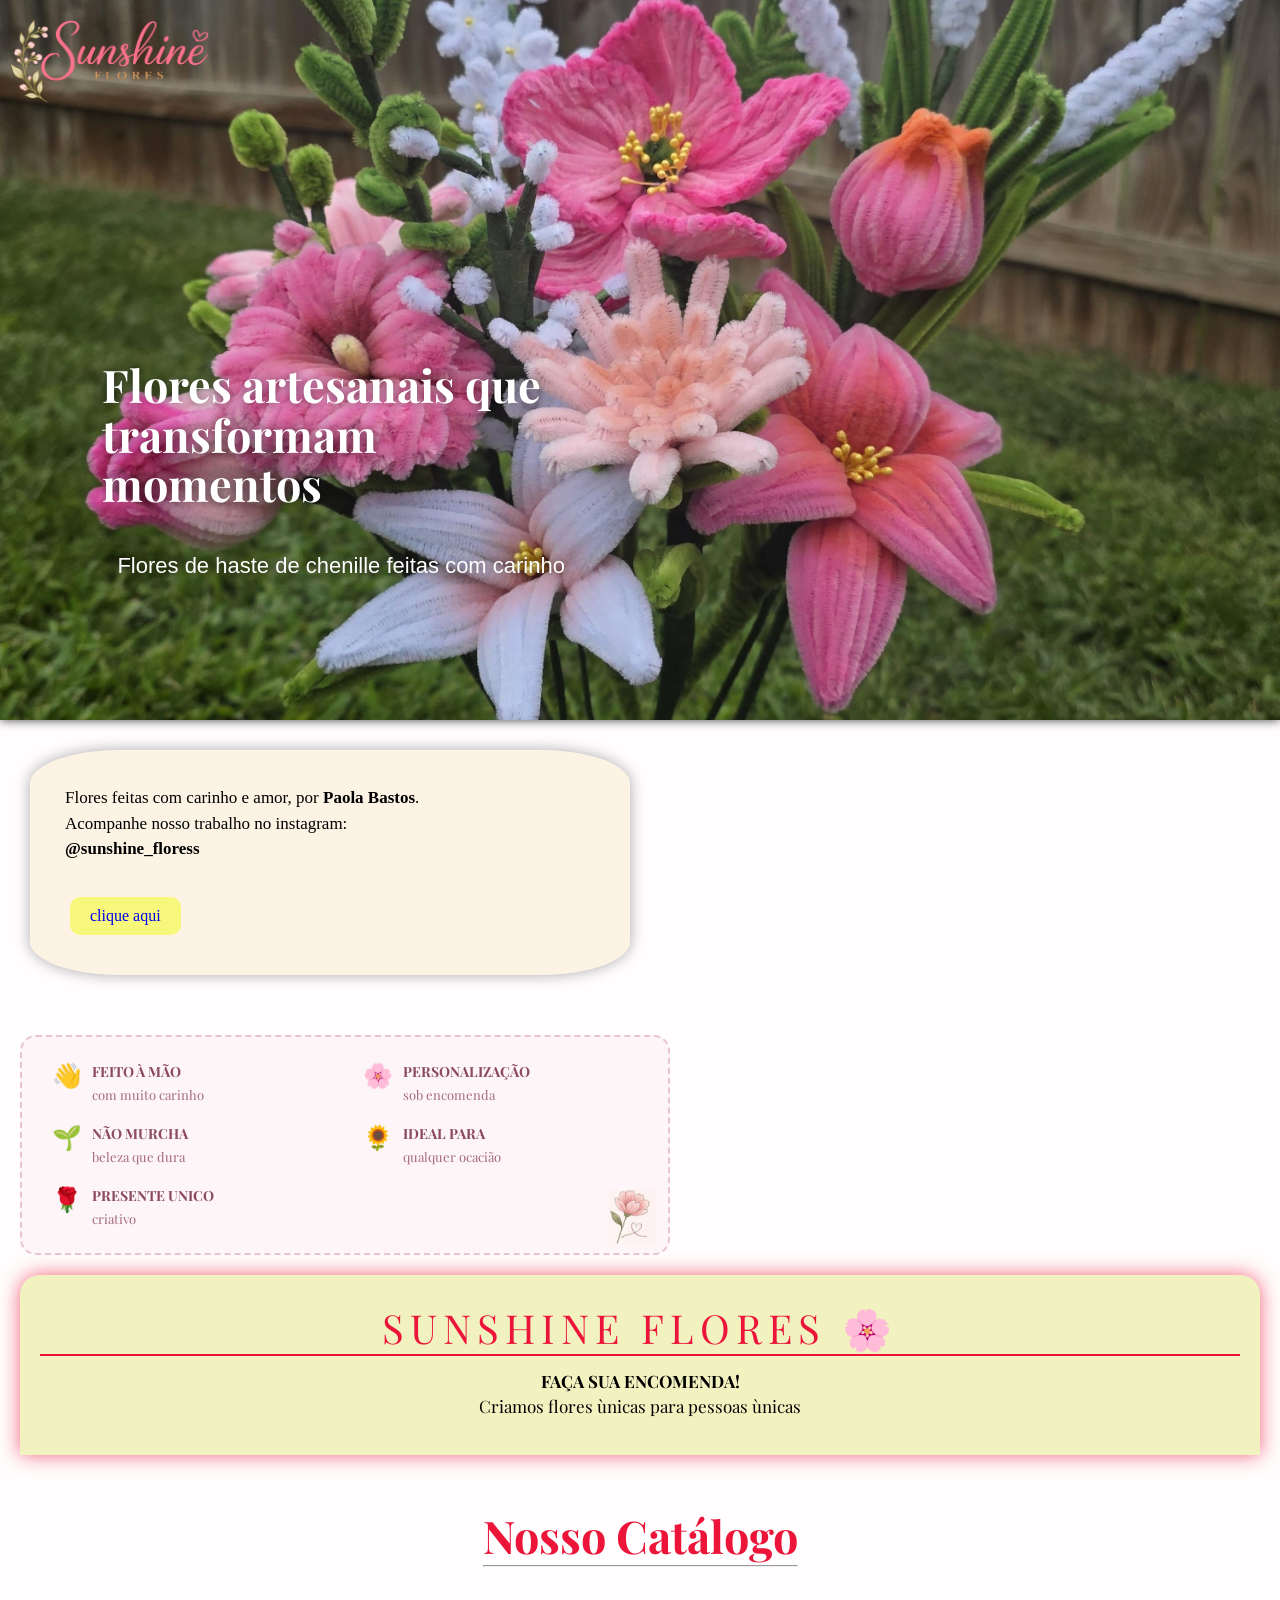
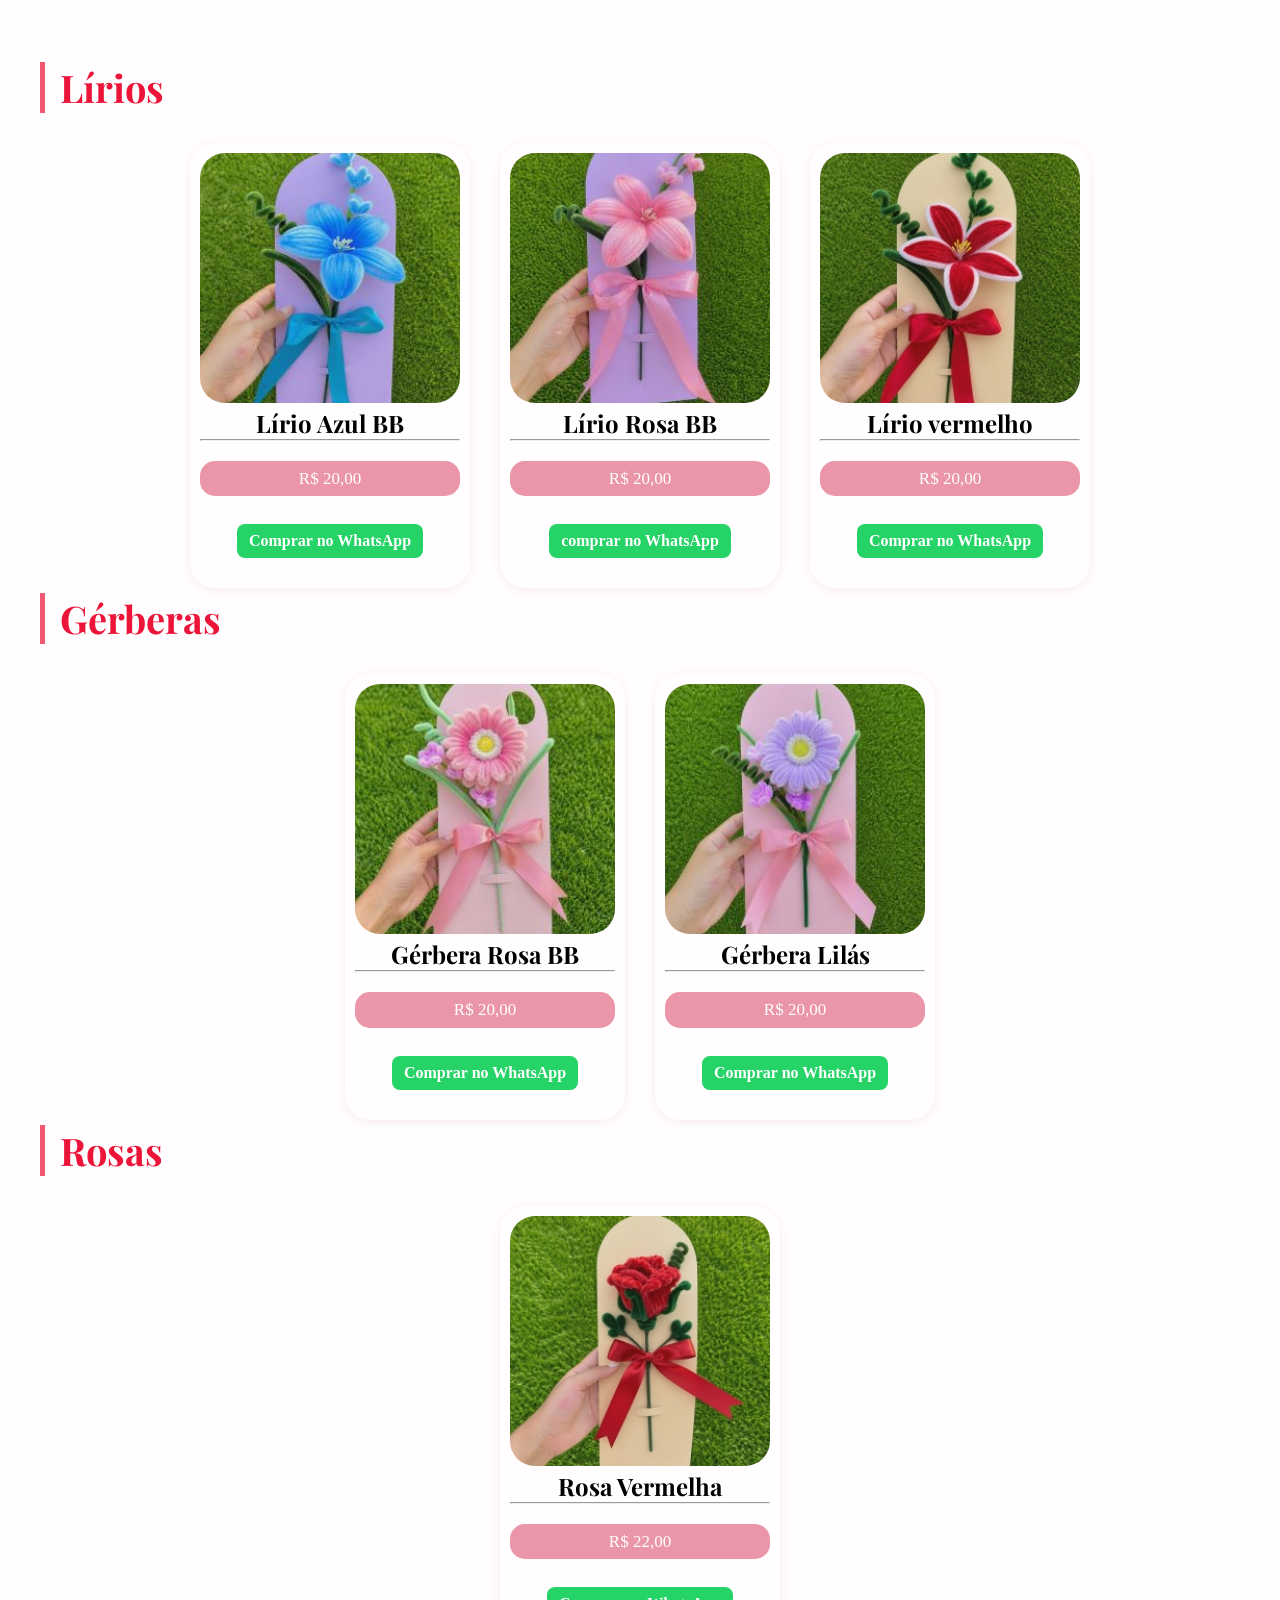
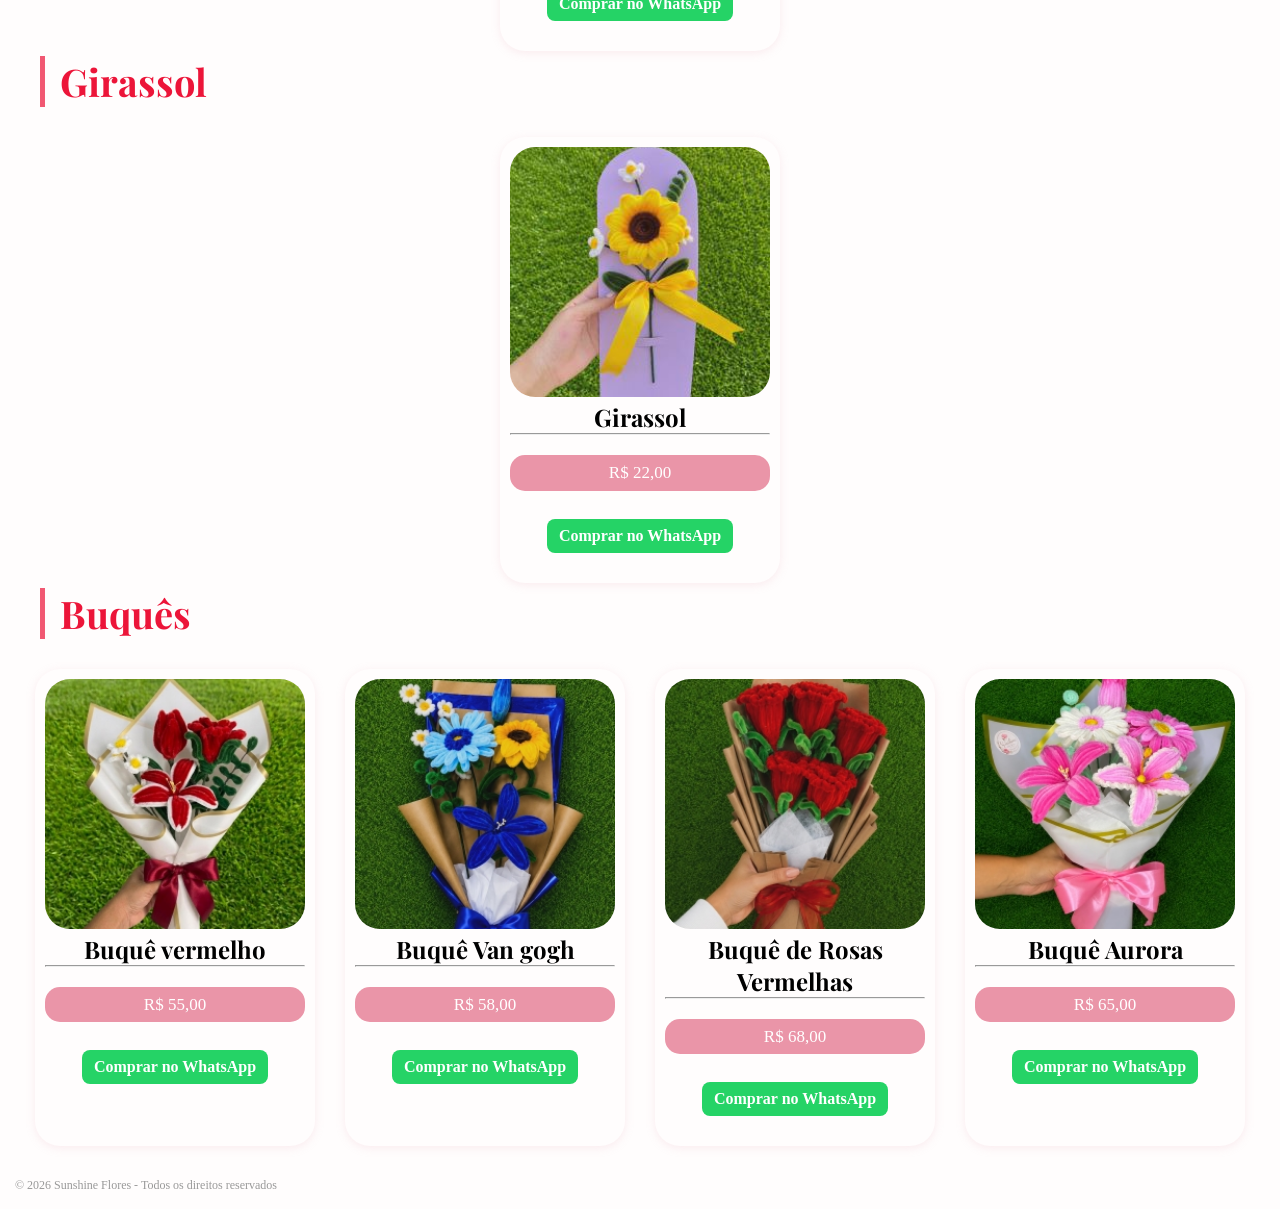
<file: index.html>
<!DOCTYPE html>
<html lang="pt-BR">
<head>
    <meta charset="UTF-8">
    <meta name="viewport" content="width=device-width, initial-scale=1.0">
    <link rel="shortcut icon" href="img/favicon.ico" type="image/x-icon">
    <title>SUNSHINE FLORES</title>
    <meta name="description" content="flores e presentes especiais">
    
    <link rel="stylesheet" href="estilo.css">
    
</head>
<link href="https://fonts.googleapis.com/css2?family=Playfair+Display&display=swap" rel="stylesheet">
<body>
    
    
    <header class="topo">
      
        <img src="img/logos1.png" alt="Sunshine Flores" class="logo">
    
    </header>

    <div class="container">
       <div class="banner">

             <img id="flower" src="img/imagens.jpg">
          
            <div class="dots" id="dots"></div>
        
            <div class="texto-banner">
        
                <h1>
                        Flores artesanais que transformam momentos
                </h1>
                
                <p>
                    Flores de haste de chenille feitas com carinho
                </p>
                
                
            </div>
        
        </div>
        <div class="bainner">
        
            <p>Flores feitas com carinho e amor, por <strong>Paola Bastos</strong>.
            <br>Acompanhe nosso trabalho no instagram:
            <br><strong>@sunshine_floress</strong>
        </p>
        
        <a href="https://www.instagram.com/sunshine_floress/" target="_blank" class="botao">
            clique aqui</a>
             
            </div>
             <div class="card">
                <div class="item">
                    <div class="icone">👋</div>
                    <div class="texto">
                        <strong>FEITO À MÃO</strong>
                        <span>com muito carinho</span>
                    </div>
                </div>
            
             <div class="item">
                    <div class="icone">🌸</div>
                    <div class="texto">
                        <strong>PERSONALIZAÇÃO</strong>
                        <span>sob encomenda</span>
                    </div>
                </div>

                <div class="item">
                    <div class="icone">🌱</div>
                    <div class="texto">
                        <strong>NÃO MURCHA</strong>
                        <span>beleza que dura</span>
                    </div>
                </div>

                <div class="item">
                    <div class="icone">🌻</div>
                    <div class="texto">
                        <strong>IDEAL PARA</strong>
                        <span>qualquer ocacião</span>
                    </div>
                </div>

                <div class="item">
                    <div class="icone">🌹</div>
                    <div class="texto">
                        <strong>PRESENTE UNICO</strong>
                        <span>criativo</span>
                    </div>
                </div>
                <img src="img/flo.JPG" alt="flor decorativo">
            </div>
        </div>
    </div>

    <header class="des">
       
        <h1> SUNSHINE FLORES 🌸 </h1>
      
        <p><strong>FAÇA SUA ENCOMENDA!</strong>
            <br>Criamos flores ùnicas para pessoas ùnicas 
        </p>
   
    </header>
    <main id="produtos">
        
        <h1 class="titulo-catalogo">Nosso Catálogo<hr></h1>
        
    </main>

     <h2 class="categoria">
    
        <strong>Lírios</strong>
    
    </h2>
     
     <div class="linha-produtos">
      
        <div class="produto">
        
            <img src="img/lirio1.JPG" class="produto-img" onclick="abrirZoom(this)" >
            <h2><strong>Lírio Azul BB <hr></strong></h2>
            <p>R$ 20,00 </p>
            
            <a href="https://wa.me/5511986366881?text=oi,%20vi%20no%20site%20quero%20o%20Lírio%20Azul%20BB">
                Comprar no WhatsApp
            </a>
        </div>
        
        <div class="produto">
            <img src="img/lirio2.JPG" class="produto-img" onclick="abrirZoom(this)" >
            <h2> <strong>Lírio Rosa BB<hr></strong></h2>
            <p>R$ 20,00</p>

            <a href="https://wa.me/5511986366881?text=oi,%20vi%20no%20site%20quero%20o%20Lírio%20Rosa%20BB">
                comprar no WhatsApp
            </a>
        </div>
        
        <div class="produto">
            <img src="img/lirio3.JPG" class="produto-img" onclick="abrirZoom(this)">
            <h2><strong>Lírio vermelho<hr></strong>  </h2>
            <p>R$ 20,00 </p>

            <a href="https://wa.me/5511986366881?text=oi,%20vi%20no%20site%20quero%20o%20Lírio%20Vermelha">
                Comprar no WhatsApp
            </a>
        </div>
        </div>

        <h2 class="categoria">
            <strong>Gérberas</strong>
        </h2>

        <div class="linha-produtos">

        <div class="produto">
            <img src="img/gerbera1.JPG" class="produto-img" onclick="abrirZoom(this)">
            <h2><strong>Gérbera Rosa BB<hr></strong>   </h2>
            <p>R$ 20,00 </p>

            <a href="https://wa.me/5511986366881?text=oi,%20vi%20no%20site%20quero%20a%20Gérbera%20Rosa%20BB">
                Comprar no WhatsApp
            </a>
        </div>

        <div class="produto">
            <img src="img/gerbera2.JPG" class="produto-img" onclick="abrirZoom(this)">
            <h2><strong>Gérbera Lilás<hr></strong> </h2>
            <p>R$  20,00</p>

            <a href="https://wa.me/5511986366881?text=oi,%20vi%20no%20site%20quero%20a%20Gérbera%20Lilàs">
                Comprar no WhatsApp
            </a>
            </div>
        </div>

        
            <h2 class="categoria">
                 <strong> Rosas</strong>
                </h2>
            </div>

            <div class="linha-produtos">

            <div class="produto">
            <img src="img/rosa.JPG" class="produto-img" onclick="abrirZoom(this)">
            <h2><strong>Rosa Vermelha<hr></strong> </h2>
            <p>R$  22,00</p>

            <a href="https://wa.me/5511986366881?text=oi,%20vi%20no%20site%20quero%20a%20Rosa%20Vermelha">
                Comprar no WhatsApp
            </a>
            </div>
        </div>
            <h2 class="categoria">
                 <strong>Girassol</strong>
                </h2>

                <div class="linha-produtos">

              <div class="produto">
            <img src="img/girassol.JPG" class="produto-img" onclick="abrirZoom(this)">
            <h2><strong>Girassol<hr></strong> </h2>
            <p>R$  22,00</p>

            <a href="https://wa.me/5511986366881?text=oi,%20vi%20no%20site%20quero%20o%20Girassol">
                Comprar no WhatsApp
            </a>
            </div>
            </div>

            <h2 class="categoria">
                <strong> Buquês </strong>
                </h2>

                <div class="linha-produtos">
             <div class="produto">
             <img src="img/buque.JPG" class="produto-img" onclick="abrirZoom(this)">
            <h2><strong>Buquê vermelho<hr></strong> </h2>
            <p>R$  55,00</p>

            <a href="https://wa.me/5511986366881?text=oi,%20vi%20no%20site%20quero%20o%20Buquê%20Vermelho">
                Comprar no WhatsApp
            </a>
            </div>

             <div class="produto">
             <img src="img/buque1.JPG" class="produto-img" onclick="abrirZoom(this)">
            <h2><strong>Buquê Van gogh<hr></strong> </h2>
            <p>R$  58,00</p>

            <a href="https://wa.me/5511986366881?text=oi,%20vi%20no%20site%20quero%20o%20Buquê%20Van%20gogh">
                Comprar no WhatsApp
            </a>
            </div>
        
            <div class="produto">
             <img src="img/buque2.JPG" class="produto-img" onclick="abrirZoom(this)">
            <h2><strong>Buquê de Rosas Vermelhas<hr></strong> </h2>
            <p>R$  68,00</p>

            <a href="https://wa.me/5511986366881?text=oi,%20vi%20no%20site%20quero%20o%20Buquê%20de%20Rosas%20Vermelhas">
                Comprar no WhatsApp
            </a>
            </div>

             <div class="produto">
             <img src="img/buque4.jpg" class="produto-img" onclick="abrirZoom(this)">
            <h2><strong>Buquê Aurora<hr></strong> </h2>
            <p>R$  65,00</p>

            <a href="https://wa.me/5511986366881?text=oi,%20vi%20no%20site%20quero%20o%20Buquê%20Aurora">
                Comprar no WhatsApp
            </a>
            </div>
         </div>

         <div id="zoom" class="zoom" onclick="fecharZoom()">
    <img id="zoomImg">
</div>
        
<footer>
     <p class="copy">
        © 2026 Sunshine Flores - Todos os direitos reservados
    </p>
</footer>
        
    
    

<script src="script.js"></script>



</body>
</html>
</file>
<file: estilo.css>
*{
    margin: 0;
    padding: 0;
    box-sizing: border-box;
}

body{
font-family: arial sans-serif;
background-color: #fffdfd;
margin: 0;
}

.des{
    text-align: center;
    margin: 20px;
    padding: 20px;
    background:rgba(230, 230, 139, 0.534);
    color: rgb(236, 21, 57);
    font-family: 'Playfair Display',serif;
    font-size: 28px;
    border-radius:  20px 20px 1px 1px;
    box-shadow: 0 0 20px rgba(236, 21, 57, 0.664);
    
    
}
header h1{
    box-shadow: 0px 2px;
    
}

main{
    padding: 20px;
    display: flex;
    flex-wrap: wrap;
    justify-content: center;
    gap: 25px;
    
}

.produto{
    background: #fffdfd;
    padding: 10px;
    border-radius: 25px;
    text-align: center;
    transition: 0.7s;
    box-shadow: 0 2px 8px rgba(236, 183, 195, 0.25);
    width: 280px;
}


.produto:hover{
    transform: scale(1.03);
}

.produto h2{
      font-family: 'Playfair Display';

}
.produto p {
    background: #ea95a8;
    border-radius: 15px;
    color: white;
    padding: 5px 10px;
    margin: 20px auto;
}

.produto img{
    width: 100%;
    height: 250px;
    border-radius: 25px;
    object-fit: cover;
}

.produto a{
    display: inline-block;
    margin-top: 10px;
    padding: 10px;
    background: #f7efb3;
    color: #f76a6a;
    text-decoration: none;
    border-radius: 20px;
    font-weight: bold;
}




.bainner{
    background-color: rgba(245, 222, 179, 0.336);
    width: 80%;
    max-width: 600px;
    margin: 30px;
    padding: 20px;
    border-radius: 15%;
    box-shadow: 0 0 15px rgba(0, 0, 0, 0.329);
    overflow: hidden;
    position: relative;
    display: inline-block;
    vertical-align: top;
    
}
.card{
   
    display: inline-grid;
    vertical-align: top;
    background: #fdf5f7;
    border: 2px dashed #e8c4d0;
    border-radius: 16px;
    padding: 25px 30px;
    grid-template-columns: 1fr 1fr ;
    gap: 20px 35px;
    width: 90%;
    max-width: 650px;
    margin-left: 20px;
    margin-top: 30px;
    font-family: 'Playfair Display';

}
.card{
    position: relative;
    grid-template-rows: auto auto auto;
}
.item{
    display: flex;
    align-items: flex-start;
    gap: 10px;

}

.icone{
    font-size: 24px;
    line-height: 1;
    color: #c77a94;
}

.texto strong{
    display: block;
    font-size: 14px;
    color: #8b4a62;
    text-transform: uppercase;
    margin-bottom: 2px;
}
.texto span{
    font-size: 13px;
    color: #a66b82;
}


.card img{
    position: absolute;
    bottom: 8px;
    right: 12px;
    width: 50px;
    height: auto;
    opacity: 0.9;
}
.banner{
    position: relative;
    width: 100%;
    padding: 0;
    margin: 0;
}

.banner img{
     width: 100%;
    height: 80vh;
    object-fit: cover;
    display: block;
    box-shadow: 0 0 10px rgba(0, 0, 0, 0.747);
    
}
.texto-banner{

    position: absolute;

    top: 65%;
    left: 8%;

    transform: translateY(-50%);

    z-index: 10;

    max-width: 500px;
}
.banner h1{
      color: white;

    font-size: 45px;

    line-height: 1.1;

    margin-top: 20px;

    text-shadow: 0 0 10px rgba(0,0,0,0.5);

    font-family: 'Playfair Display', serif;
}
    
.banner p{
     color: white;

    font-size: 22px;

    margin-top: 25px;

    line-height: 1.5;

    text-shadow: 0 0 10px rgba(0,0,0,0.5);

    font-family: 'Poppins', sans-serif;

}


p{
    padding: 15px;
    font-size: 17px;
    color: black;
    line-height: 1.5;
}

a{
    display: inline-block;
    margin: 20px;
    padding: 10px 20px;
    background-color: rgb(247, 247, 124);
    text-decoration: none;
    border-radius: 10px;
    transition: 0.7s
}

a:hover{
    background-color: rgb(83, 2, 59);
    transform: scale(1.05);
}
@keyframes aparecer{
    from{
        opacity: 0;
        transform: translateY(20px);
    }
    to{
        opacity: 1;
        transform: translateY(0);
    }
}

.container{
    animation: aparecer 1s ease;
}
header h1{
    font-family: 'Playfair Display';
    font-size: 40px;
    letter-spacing: 1px;

}


.flor{
    font-size: 28px;
    margin-bottom: 10px;
}


.subtitulo{
    text-align: center;
    font-size: 15px;
    letter-spacing: 3px;
    color: rgb(236, 21, 57);
    margin-top: 10px;
    padding: 1px;
}

.topo{
     position: absolute;

    top: 0;
    left: 0;

    width: 100%;

    z-index: 100;

    padding: 20px 10px;
    display: flex;
    
    
}

.logo{
    width: 35%;
    max-width: 200px;
    display: block;
 
}

.des h1{
     display: block;
    font-size: 40px;
    letter-spacing: 6px;
    color: rgb(236, 21, 57);
    margin-top: 6px;
    font-weight: normal;
}
html{
    scroll-behavior: smooth;
}

.titulo-catalogo{


    text-align: center;

    font-size: 45px;

    margin-top: 10px;

    margin-bottom: 70px;

    color:  rgb(236, 21, 57);
    
    font-family: 'Playfair Display', serif;
}

.categoria{
 margin-left: 40px;

    margin-top: 5px;

    margin-bottom: 30px;

    font-size: 38px;

    color: rgb(236, 21, 57);

    font-family: 'Playfair Display', serif;

    border-left: 5px solid  rgba(236, 21, 57, 0.705);

    padding-left: 15px;
   
   
}
.linha-produtos{

    display: flex;

    flex-wrap: wrap;

    gap: 30px;

    justify-content: center;
}
.produto {
    opacity: 0;
    transform: translateY(20px);
    transition: 0.6s;
}

.produto.show {
    opacity: 1;
    transform: translateY(0);
}

.produto.show:hover {
    transform: translateY(-6px) scale(1.02);
    box-shadow: 0 10px 20px rgba(0,0,0,0.15);
}

.zoom {
    display: none;
    position: fixed;
    top: 0;
    left: 0;
    width: 100%;
    height: 100%;
    background: rgba(0,0,0,0.8);
    justify-content: center;
    align-items: center;
    z-index: 999;
}

.zoom img {
    max-width: 90%;
    max-height: 90%;
    border-radius: 10px;
}

.produto a {
    display: inline-block;
    margin-top: 8px;
    padding: 8px 12px;
    background: #25D366;
    color: white;
    text-decoration: none;
    border-radius: 8px;
    font-weight: bold;
    transition: 0.2s;
}

.produto a:hover {
    background: #1ebe5d;
}

 .copy {
    margin-top: 15px;
    font-size: 12px;
    color: #999;
}


@media(max-width: 768px){
    .card{
        grid-template-columns: 1fr;
    }
}

@media (max-width: 768px){
    .des{
        font-size: 20px;
         padding: 15px;
    }
    main{
        flex-direction: column;
        align-items: center;
    }
    .produto{
        width: 65%;
    }
    .produto img{
        height: 220px;
    }
    .banner img{
        height: 490px;
    }
    .banner h1{
        font-size: 10px;

    }
    
    .card {
        width: 95%;
        margin: 20px auto;

    }
    
}
@media (max-width: 768px){

    .logo{
        max-width: 50%;
    }

    .texto-banner{

        left: 5%;

        max-width: 90%;
    }

    .texto-banner h1{

        font-size: 38px;
    }

    .texto-banner p{

        font-size: 16px;
    }

    .btn{

        padding: 12px 25px;

        font-size: 14px;
    }

}
</file>
